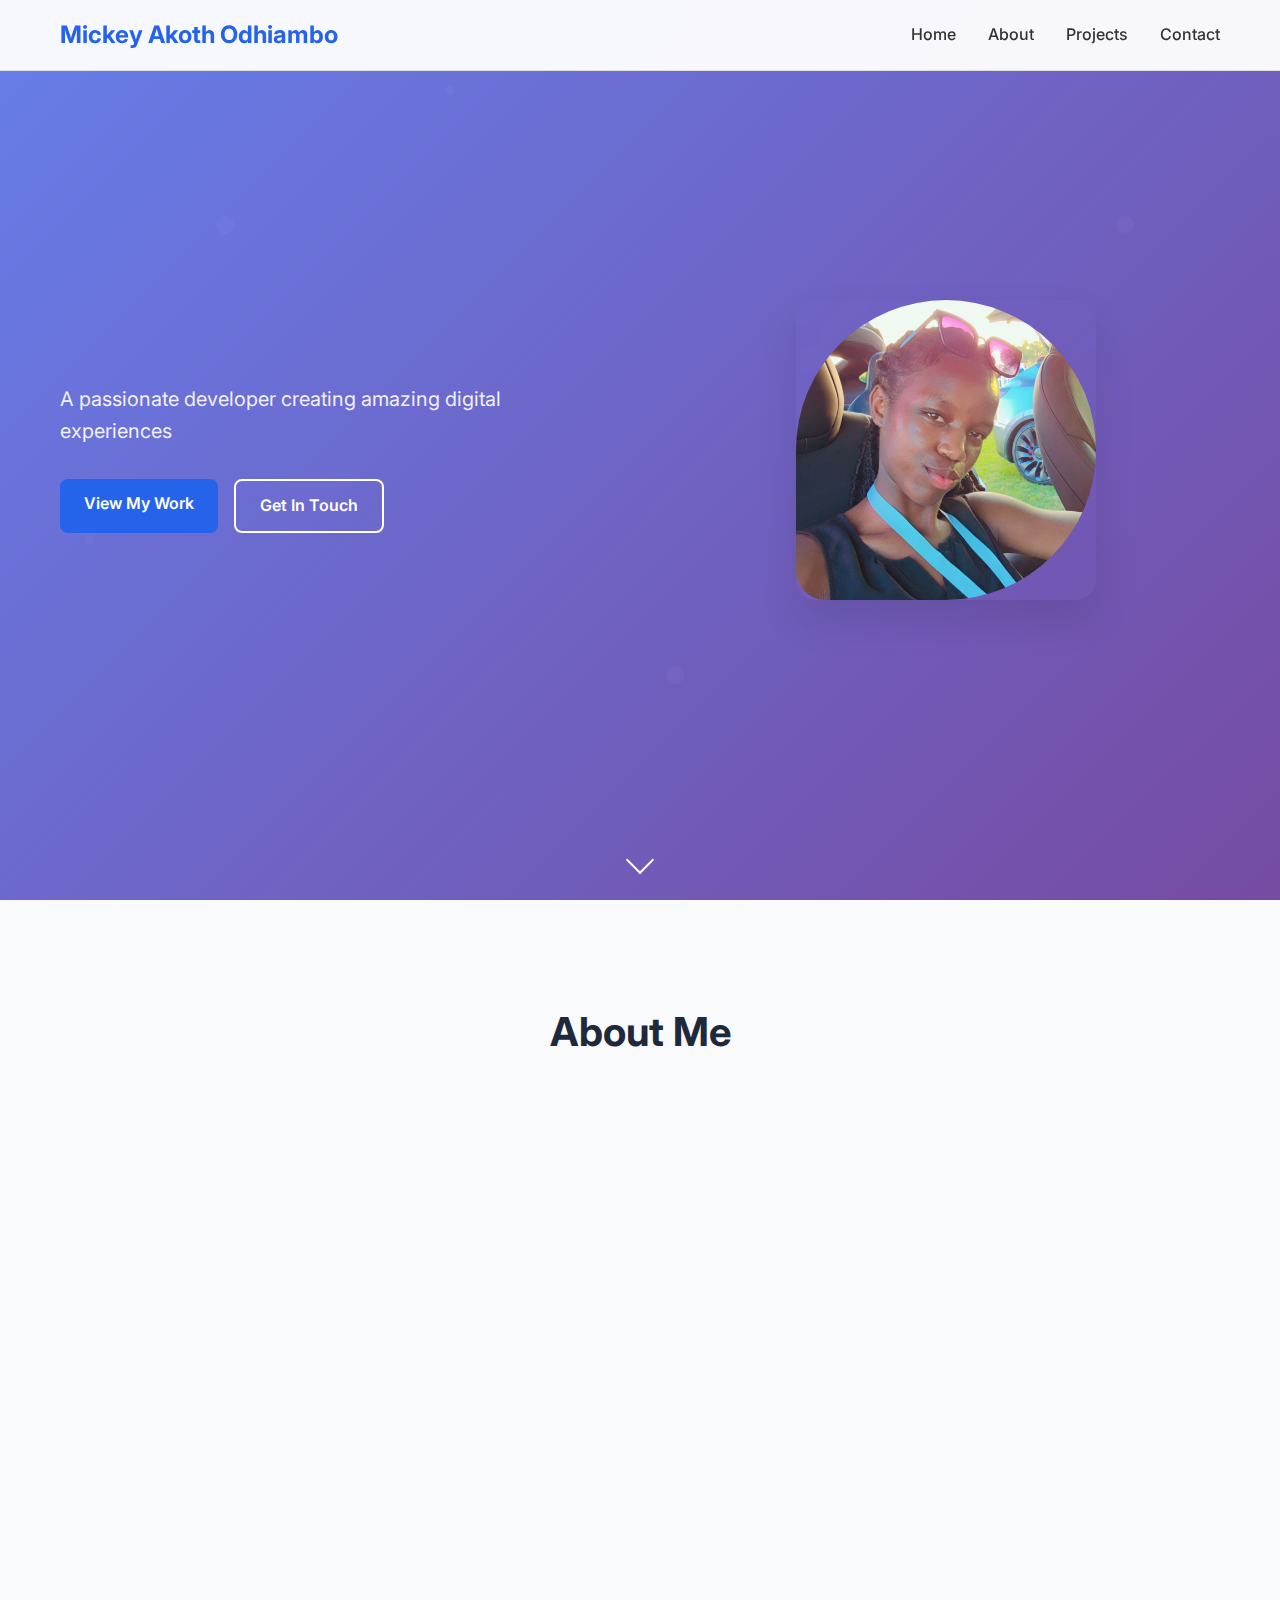
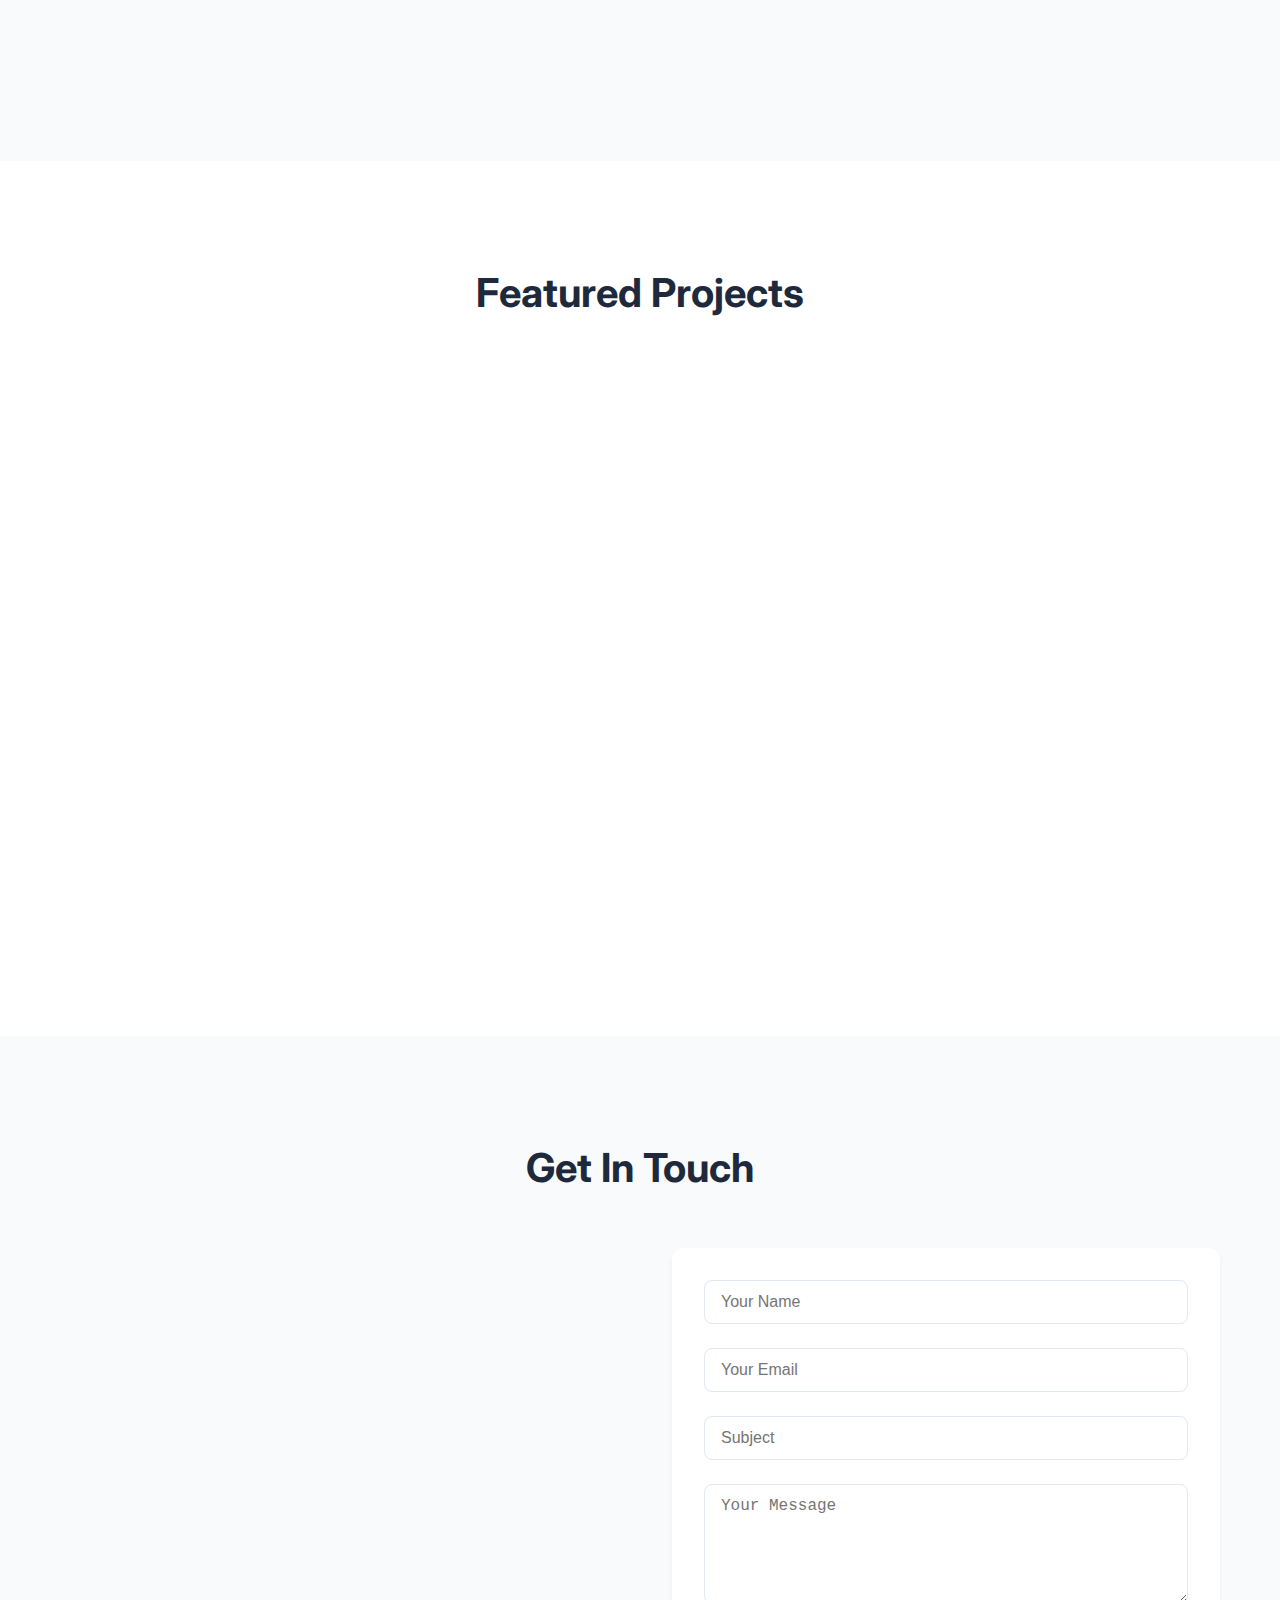
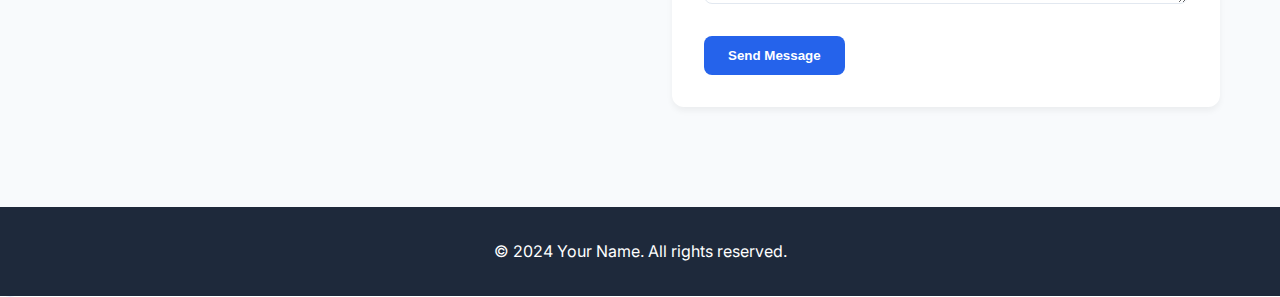
<file: index.html>
<!DOCTYPE html>
<html lang="en">
<head>
    <meta charset="UTF-8">
    <meta name="viewport" content="width=device-width, initial-scale=1.0">
    <title>Mickey Akoth Odhiambo - Personal Website</title>
    <link rel="stylesheet" href="Mickey w.css">
    <link href="https://fonts.googleapis.com/css2?family=Inter:wght@300;400;500;600;700&display=swap" rel="stylesheet">
    <link rel="stylesheet" href="https://cdnjs.cloudflare.com/ajax/libs/font-awesome/6.0.0/css/all.min.css">
</head>
<body>
    <!-- Interactive Background -->
    <div class="background-container">
        <div class="particles" id="particles"></div>
        <div class="floating-shapes">
            <div class="shape shape-1"></div>
            <div class="shape shape-2"></div>
            <div class="shape shape-3"></div>
            <div class="shape shape-4"></div>
            <div class="shape shape-5"></div>
            <div class="shape shape-6"></div>
        </div>
        <div class="gradient-overlay"></div>
    </div>

    <!-- Navigation -->
    <nav class="navbar">
        <div class="nav-container">
            <div class="nav-logo">
                <a href="#home">Mickey Akoth Odhiambo</a>
            </div>
            <div class="nav-menu" id="nav-menu">
                <a href="#home" class="nav-link">Home</a>
                <a href="#about" class="nav-link">About</a>
                <a href="#projects" class="nav-link">Projects</a>
                <a href="#contact" class="nav-link">Contact</a>
            </div>
            <div class="nav-toggle" id="nav-toggle">
                <span class="bar"></span>
                <span class="bar"></span>
                <span class="bar"></span>
            </div>
        </div>
    </nav>

    <!-- Hero Section -->
    <section id="home" class="hero">
        <div class="hero-container">
            <div class="hero-content">
                <h1 class="hero-title">
                    Hi, I'm <span class="highlight">Mickey Akoth Odhiambo</span>
                </h1>
                <p class="hero-subtitle">
                    A passionate developer creating amazing digital experiences
                </p>
                <div class="hero-buttons">
                    <a href="#projects" class="btn btn-primary">View My Work</a>
                    <a href="#contact" class="btn btn-secondary">Get In Touch</a>
                </div>
            </div>
            <div class="hero-image">
                <div class="profile-card">
                                             <img src="images/Image_2.jpg" alt="">

                   
                        </i>
                    </div>
                </div>
            </div>
        </div>
        <div class="scroll-indicator">
            <div class="scroll-arrow"></div>
        </div>
    </section>

    <!-- About Section -->
    <section id="about" class="about">
        <div class="container">
            <h2 class="section-title">About Me</h2>
            <div class="about-content">
                <div class="about-text">
                    <p>
                        I'm a passionate developer with a love for creating innovative solutions 
                        and beautiful user experiences. With expertise in modern web technologies, 
                        I enjoy turning complex problems into simple, elegant solutions.
                    </p>
                    <p>
                        When I'm not coding, you can find me exploring new technologies, 
                        contributing to open source projects, or sharing knowledge with 
                        the developer community.
                    </p>
                    <div class="skills">
                        <h3>Skills & Technologies</h3>
                        <div class="skill-tags">
                            <span class="skill-tag">HTML/CSS</span>
                            <span class="skill-tag">JavaScript</span>
                            <span class="skill-tag">React</span>
                            <span class="skill-tag">Node.js</span>
                            <span class="skill-tag">Python</span>
                            <span class="skill-tag">Git</span>
                        </div>
                    </div>
                </div>
                <div class="about-stats">
                    <div class="stat">
                        <h3>50+</h3>
                        <p>Projects Completed</p>
                    </div>
                    <div class="stat">
                        <h3>3+</h3>
                        <p>Years Experience</p>
                    </div>
                    <div class="stat">
                        <h3>100%</h3>
                        <p>Client Satisfaction</p>
                    </div>
                </div>
            </div>
        </div>
    </section>

    <!-- Projects Section -->
    <section id="projects" class="projects">
        <div class="container">
            <h2 class="section-title">Featured Projects</h2>
            <div class="projects-grid">
                <div class="project-card">
                    <div class="project-image">
                        <i class="fas fa-laptop-code"></i>
                    </div>
                    <div class="project-content">
                        <h3>E-Commerce Platform</h3>
                        <p>A full-stack e-commerce solution built with React and Node.js, featuring real-time inventory management and secure payment processing.</p>
                        <div class="project-tech">
                            <span>React</span>
                            <span>Node.js</span>
                            <span>MongoDB</span>
                        </div>
                        <div class="project-links">
                            <a href="#" class="project-link">
                                <i class="fas fa-external-link-alt"></i>
                                Live Demo
                            </a>
                            <a href="#" class="project-link">
                                <i class="fab fa-github"></i>
                                GitHub
                            </a>
                        </div>
                    </div>
                </div>

                <div class="project-card">
                    <div class="project-image">
                        <i class="fas fa-mobile-alt"></i>
                    </div>
                    <div class="project-content">
                        <h3>Task Management App</h3>
                        <p>A responsive task management application with drag-and-drop functionality, team collaboration features, and real-time updates.</p>
                        <div class="project-tech">
                            <span>Vue.js</span>
                            <span>Express</span>
                            <span>PostgreSQL</span>
                        </div>
                        <div class="project-links">
                            <a href="#" class="project-link">
                                <i class="fas fa-external-link-alt"></i>
                                Live Demo
                            </a>
                            <a href="#" class="project-link">
                                <i class="fab fa-github"></i>
                                GitHub
                            </a>
                        </div>
                    </div>
                </div>

                <div class="project-card">
                    <div class="project-image">
                        <i class="fas fa-chart-line"></i>
                    </div>
                    <div class="project-content">
                        <h3>Data Visualization Dashboard</h3>
                        <p>An interactive dashboard for data analysis and visualization, featuring real-time charts, filtering capabilities, and export functionality.</p>
                        <div class="project-tech">
                            <span>D3.js</span>
                            <span>Python</span>
                            <span>Flask</span>
                        </div>
                        <div class="project-links">
                            <a href="#" class="project-link">
                                <i class="fas fa-external-link-alt"></i>
                                Live Demo
                            </a>
                            <a href="#" class="project-link">
                                <i class="fab fa-github"></i>
                                GitHub
                            </a>
                        </div>
                    </div>
                </div>
            </div>
        </div>
    </section>

    <!-- Contact Section -->
    <section id="contact" class="contact">
        <div class="container">
            <h2 class="section-title">Get In Touch</h2>
            <div class="contact-content">
                <div class="contact-info">
                    <h3>Let's work together!</h3>
                    <p>
                        I'm always interested in new opportunities and exciting projects. 
                        Whether you have a question or just want to say hi, I'll try my best to get back to you!
                    </p>
                    <div class="contact-methods">
                        <div class="contact-method">
                            <i class="fas fa-envelope"></i>
                            <span>your.email@example.com</span>
                        </div>
                        <div class="contact-method">
                            <i class="fas fa-phone"></i>
                            <span>+1 (555) 123-4567</span>
                        </div>
                        <div class="contact-method">
                            <i class="fas fa-map-marker-alt"></i>
                            <span>Your City, Country</span>
                        </div>
                    </div>
                    <div class="social-links">
                        <a href="#" class="social-link">
                            <i class="fab fa-linkedin"></i>
                        </a>
                        <a href="#" class="social-link">
                            <i class="fab fa-github"></i>
                        </a>
                        <a href="#" class="social-link">
                            <i class="fab fa-twitter"></i>
                        </a>
                        <a href="#" class="social-link">
                            <i class="fab fa-instagram"></i>
                        </a>
                    </div>
                </div>
                <form class="contact-form">
                    <div class="form-group">
                        <input type="text" id="name" name="name" placeholder="Your Name" required>
                    </div>
                    <div class="form-group">
                        <input type="email" id="email" name="email" placeholder="Your Email" required>
                    </div>
                    <div class="form-group">
                        <input type="text" id="subject" name="subject" placeholder="Subject" required>
                    </div>
                    <div class="form-group">
                        <textarea id="message" name="message" placeholder="Your Message" rows="5" required></textarea>
                    </div>
                    <button type="submit" class="btn btn-primary">Send Message</button>
                </form>
            </div>
        </div>
    </section>

    <!-- Footer -->
    <footer class="footer">
        <div class="container">
            <p>&copy; 2024 Your Name. All rights reserved.</p>
        </div>
    </footer>

    <script src="Mickey w.js"></script>
</body>
</html>
</file>
<file: Mickey w.css>
/* Reset and Base Styles */
* {
    margin: 0;
    padding: 0;
    box-sizing: border-box;
}

html {
    scroll-behavior: smooth;
}

body {
    font-family: 'Inter', sans-serif;
    line-height: 1.6;
    color: #333;
    background-color: #ffffff;
    position: relative;
    overflow-x: hidden;
}

/* Interactive Background */
.background-container {
    position: fixed;
    top: 0;
    left: 0;
    width: 100%;
    height: 100%;
    z-index: -1;
    overflow: hidden;
}

.particles {
    position: absolute;
    width: 100%;
    height: 100%;
    top: 0;
    left: 0;
}

.particle {
    position: absolute;
    background: rgba(37, 99, 235, 0.1);
    border-radius: 50%;
    pointer-events: none;
    animation: float 6s ease-in-out infinite;
}

.particle:nth-child(odd) {
    background: rgba(102, 126, 234, 0.1);
    animation-duration: 8s;
}

.particle:nth-child(3n) {
    background: rgba(118, 75, 162, 0.1);
    animation-duration: 10s;
}

.floating-shapes {
    position: absolute;
    width: 100%;
    height: 100%;
    top: 0;
    left: 0;
}

.shape {
    position: absolute;
    border-radius: 50%;
    background: linear-gradient(45deg, rgba(37, 99, 235, 0.1), rgba(102, 126, 234, 0.1));
    animation: floatShape 15s ease-in-out infinite;
}

.shape-1 {
    width: 80px;
    height: 80px;
    top: 20%;
    left: 10%;
    animation-delay: 0s;
    background: linear-gradient(45deg, rgba(37, 99, 235, 0.15), rgba(102, 126, 234, 0.15));
}

.shape-2 {
    width: 120px;
    height: 120px;
    top: 60%;
    right: 15%;
    animation-delay: -3s;
    background: linear-gradient(45deg, rgba(118, 75, 162, 0.1), rgba(102, 126, 234, 0.1));
}

.shape-3 {
    width: 60px;
    height: 60px;
    top: 80%;
    left: 20%;
    animation-delay: -6s;
    background: linear-gradient(45deg, rgba(37, 99, 235, 0.2), rgba(118, 75, 162, 0.1));
}

.shape-4 {
    width: 100px;
    height: 100px;
    top: 30%;
    right: 30%;
    animation-delay: -9s;
    background: linear-gradient(45deg, rgba(102, 126, 234, 0.1), rgba(37, 99, 235, 0.15));
}

.shape-5 {
    width: 70px;
    height: 70px;
    top: 70%;
    left: 60%;
    animation-delay: -12s;
    background: linear-gradient(45deg, rgba(118, 75, 162, 0.15), rgba(37, 99, 235, 0.1));
}

.shape-6 {
    width: 90px;
    height: 90px;
    top: 10%;
    right: 50%;
    animation-delay: -15s;
    background: linear-gradient(45deg, rgba(37, 99, 235, 0.1), rgba(118, 75, 162, 0.15));
}

.gradient-overlay {
    position: absolute;
    top: 0;
    left: 0;
    width: 100%;
    height: 100%;
    background: radial-gradient(circle at 20% 80%, rgba(37, 99, 235, 0.05) 0%, transparent 50%),
                radial-gradient(circle at 80% 20%, rgba(102, 126, 234, 0.05) 0%, transparent 50%),
                radial-gradient(circle at 40% 40%, rgba(118, 75, 162, 0.05) 0%, transparent 50%);
    pointer-events: none;
}

/* Background Animations */
@keyframes float {
    0%, 100% {
        transform: translateY(0px) rotate(0deg);
        opacity: 0.7;
    }
    50% {
        transform: translateY(-20px) rotate(180deg);
        opacity: 1;
    }
}

@keyframes floatShape {
    0%, 100% {
        transform: translateY(0px) translateX(0px) rotate(0deg);
    }
    25% {
        transform: translateY(-30px) translateX(20px) rotate(90deg);
    }
    50% {
        transform: translateY(-60px) translateX(-10px) rotate(180deg);
    }
    75% {
        transform: translateY(-30px) translateX(-20px) rotate(270deg);
    }
}

/* Mouse follower effect */
.mouse-follower {
    position: fixed;
    width: 20px;
    height: 20px;
    background: radial-gradient(circle, rgba(37, 99, 235, 0.3), transparent);
    border-radius: 50%;
    pointer-events: none;
    z-index: 9999;
    transition: transform 0.1s ease;
}

.container {
    max-width: 1200px;
    margin: 0 auto;
    padding: 0 20px;
}

/* Navigation */
.navbar {
    position: fixed;
    top: 0;
    width: 100%;
    background: rgba(255, 255, 255, 0.95);
    backdrop-filter: blur(10px);
    z-index: 1000;
    transition: all 0.3s ease;
    border-bottom: 1px solid rgba(0, 0, 0, 0.1);
}

.nav-container {
    max-width: 1200px;
    margin: 0 auto;
    padding: 0 20px;
    display: flex;
    justify-content: space-between;
    align-items: center;
    height: 70px;
}

.nav-logo a {
    font-size: 1.5rem;
    font-weight: 700;
    color: #2563eb;
    text-decoration: none;
    transition: color 0.3s ease;
}

.nav-logo a:hover {
    color: #1d4ed8;
}

.nav-menu {
    display: flex;
    gap: 2rem;
}

.nav-link {
    color: #333;
    text-decoration: none;
    font-weight: 500;
    transition: color 0.3s ease;
    position: relative;
}

.nav-link:hover {
    color: #2563eb;
}

.nav-link::after {
    content: '';
    position: absolute;
    bottom: -5px;
    left: 0;
    width: 0;
    height: 2px;
    background: #2563eb;
    transition: width 0.3s ease;
}

.nav-link:hover::after {
    width: 100%;
}

.nav-toggle {
    display: none;
    flex-direction: column;
    cursor: pointer;
}

.bar {
    width: 25px;
    height: 3px;
    background: #333;
    margin: 3px 0;
    transition: 0.3s;
}

/* Hero Section */
.hero {
    min-height: 100vh;
    display: flex;
    align-items: center;
    background: linear-gradient(135deg, #667eea 0%, #764ba2 100%);
    color: white;
    position: relative;
    overflow: hidden;
}

.hero::before {
    content: '';
    position: absolute;
    top: 0;
    left: 0;
    right: 0;
    bottom: 0;
    background: url('data:image/svg+xml,<svg xmlns="http://www.w3.org/2000/svg" viewBox="0 0 100 100"><defs><pattern id="grain" width="100" height="100" patternUnits="userSpaceOnUse"><circle cx="25" cy="25" r="1" fill="white" opacity="0.1"/><circle cx="75" cy="75" r="1" fill="white" opacity="0.1"/><circle cx="50" cy="10" r="0.5" fill="white" opacity="0.1"/><circle cx="10" cy="60" r="0.5" fill="white" opacity="0.1"/><circle cx="90" cy="40" r="0.5" fill="white" opacity="0.1"/></pattern></defs><rect width="100" height="100" fill="url(%23grain)"/></svg>');
    opacity: 0.3;
}

.hero-container {
    max-width: 1200px;
    margin: 0 auto;
    padding: 0 20px;
    display: grid;
    grid-template-columns: 1fr 1fr;
    gap: 4rem;
    align-items: center;
    position: relative;
    z-index: 1;
}

.hero-content {
    animation: slideInLeft 1s ease-out;
}

.hero-title {
    font-size: 3.5rem;
    font-weight: 700;
    margin-bottom: 1rem;
    line-height: 1.2;
}

.highlight {
    background: linear-gradient(45deg, #fbbf24, #f59e0b);
    -webkit-background-clip: text;
    -webkit-text-fill-color: transparent;
    background-clip: text;
}

.hero-subtitle {
    font-size: 1.25rem;
    margin-bottom: 2rem;
    opacity: 0.9;
}

.hero-buttons {
    display: flex;
    gap: 1rem;
}

.btn {
    padding: 12px 24px;
    border: none;
    border-radius: 8px;
    font-weight: 600;
    text-decoration: none;
    transition: all 0.3s ease;
    cursor: pointer;
    display: inline-block;
}

.btn-primary {
    background: #2563eb;
    color: white;
}

.btn-primary:hover {
    background: #1d4ed8;
    transform: translateY(-2px);
    box-shadow: 0 10px 25px rgba(37, 99, 235, 0.3);
}

.btn-secondary {
    background: transparent;
    color: white;
    border: 2px solid white;
}

.btn-secondary:hover {
    background: white;
    color: #2563eb;
    transform: translateY(-2px);
}

.hero-image {
    display: flex;
    justify-content: center;
    animation: slideInRight 1s ease-out;
}

.profile-card {
    width: 300px;
    height: 300px;
    background:none;

    border-radius: 20px;
    display: flex;
    align-items: center;
    justify-content: center;
    backdrop-filter: blur(10px);
    border: 0px solid rgba(255, 255, 255, 0.2);
    box-shadow: 0 20px 40px rgba(0, 0, 0, 0.1);
}

.profile-image {
    width: 150px;
    height: 150px;
    border-radius: 50%;
    overflow: hidden; /* ✅ keeps image inside circle */
    display: flex;
    align-items: center;
    justify-content: center;
    background: rgba(255, 255, 255, 0.2);
    border: 3px solid rgba(255, 255, 255, 0.3);
    box-shadow: 0 10px 30px rgba(0, 0, 0, 0.15);
}
.profile-card img {
    width: 100%;
    height: 100%;
    object-fit: cover;
    border-radius: 50% 50% 50% 10%;
}

.scroll-indicator {
    position: absolute;
    bottom: 30px;
    left: 50%;
    transform: translateX(-50%);
    animation: bounce 2s infinite;
}

.scroll-arrow {
    width: 20px;
    height: 20px;
    border-right: 2px solid white;
    border-bottom: 2px solid white;
    transform: rotate(45deg);
}

/* About Section */
.about {
    padding: 100px 0;
    background: #f8fafc;
}

.section-title {
    font-size: 2.5rem;
    font-weight: 700;
    text-align: center;
    margin-bottom: 3rem;
    color: #1e293b;
}

.about-content {
    display: grid;
    grid-template-columns: 2fr 1fr;
    gap: 4rem;
    align-items: start;
}

.about-text p {
    font-size: 1.1rem;
    margin-bottom: 1.5rem;
    color: #64748b;
    line-height: 1.8;
}

.skills {
    margin-top: 2rem;
}

.skills h3 {
    font-size: 1.5rem;
    margin-bottom: 1rem;
    color: #1e293b;
}

.skill-tags {
    display: flex;
    flex-wrap: wrap;
    gap: 0.5rem;
}

.skill-tag {
    background: #2563eb;
    color: white;
    padding: 8px 16px;
    border-radius: 20px;
    font-size: 0.9rem;
    font-weight: 500;
}

.about-stats {
    display: flex;
    flex-direction: column;
    gap: 2rem;
}

.stat {
    text-align: center;
    padding: 2rem;
    background: white;
    border-radius: 12px;
    box-shadow: 0 4px 6px rgba(0, 0, 0, 0.05);
    transition: transform 0.3s ease;
}

.stat:hover {
    transform: translateY(-5px);
}

.stat h3 {
    font-size: 2.5rem;
    font-weight: 700;
    color: #2563eb;
    margin-bottom: 0.5rem;
}

.stat p {
    color: #64748b;
    font-weight: 500;
}

/* Projects Section */
.projects {
    padding: 100px 0;
    background: white;
}

.projects-grid {
    display: grid;
    grid-template-columns: repeat(auto-fit, minmax(350px, 1fr));
    gap: 2rem;
}

.project-card {
    background: white;
    border-radius: 12px;
    overflow: hidden;
    box-shadow: 0 4px 6px rgba(0, 0, 0, 0.05);
    transition: all 0.3s ease;
    border: 1px solid #e2e8f0;
}

.project-card:hover {
    transform: translateY(-10px);
    box-shadow: 0 20px 40px rgba(0, 0, 0, 0.1);
}

.project-image {
    height: 200px;
    background: linear-gradient(135deg, #667eea 0%, #764ba2 100%);
    display: flex;
    align-items: center;
    justify-content: center;
    font-size: 3rem;
    color: white;
}

.project-content {
    padding: 2rem;
}

.project-content h3 {
    font-size: 1.5rem;
    font-weight: 600;
    margin-bottom: 1rem;
    color: #1e293b;
}

.project-content p {
    color: #64748b;
    margin-bottom: 1.5rem;
    line-height: 1.6;
}

.project-tech {
    display: flex;
    flex-wrap: wrap;
    gap: 0.5rem;
    margin-bottom: 1.5rem;
}

.project-tech span {
    background: #f1f5f9;
    color: #475569;
    padding: 4px 12px;
    border-radius: 12px;
    font-size: 0.8rem;
    font-weight: 500;
}

.project-links {
    display: flex;
    gap: 1rem;
}

.project-link {
    color: #2563eb;
    text-decoration: none;
    font-weight: 500;
    display: flex;
    align-items: center;
    gap: 0.5rem;
    transition: color 0.3s ease;
}

.project-link:hover {
    color: #1d4ed8;
}

/* Contact Section */
.contact {
    padding: 100px 0;
    background: #f8fafc;
}

.contact-content {
    display: grid;
    grid-template-columns: 1fr 1fr;
    gap: 4rem;
}

.contact-info h3 {
    font-size: 1.8rem;
    margin-bottom: 1rem;
    color: #1e293b;
}

.contact-info p {
    color: #64748b;
    margin-bottom: 2rem;
    line-height: 1.6;
}

.contact-methods {
    margin-bottom: 2rem;
}

.contact-method {
    display: flex;
    align-items: center;
    gap: 1rem;
    margin-bottom: 1rem;
    color: #64748b;
}

.contact-method i {
    color: #2563eb;
    width: 20px;
}

.social-links {
    display: flex;
    gap: 1rem;
}

.social-link {
    width: 40px;
    height: 40px;
    background: #2563eb;
    color: white;
    border-radius: 50%;
    display: flex;
    align-items: center;
    justify-content: center;
    text-decoration: none;
    transition: all 0.3s ease;
}

.social-link:hover {
    background: #1d4ed8;
    transform: translateY(-2px);
}

.contact-form {
    background: white;
    padding: 2rem;
    border-radius: 12px;
    box-shadow: 0 4px 6px rgba(0, 0, 0, 0.05);
}

.form-group {
    margin-bottom: 1.5rem;
}

.form-group input,
.form-group textarea {
    width: 100%;
    padding: 12px 16px;
    border: 1px solid #e2e8f0;
    border-radius: 8px;
    font-size: 1rem;
    transition: border-color 0.3s ease;
}

.form-group input:focus,
.form-group textarea:focus {
    outline: none;
    border-color: #2563eb;
}

.form-group textarea {
    resize: vertical;
    min-height: 120px;
}

/* Footer */
.footer {
    background: #1e293b;
    color: white;
    text-align: center;
    padding: 2rem 0;
}

/* Animations */
@keyframes slideInLeft {
    from {
        opacity: 0;
        transform: translateX(-50px);
    }
    to {
        opacity: 1;
        transform: translateX(0);
    }
}

@keyframes slideInRight {
    from {
        opacity: 0;
        transform: translateX(50px);
    }
    to {
        opacity: 1;
        transform: translateX(0);
    }
}

@keyframes bounce {
    0%, 20%, 50%, 80%, 100% {
        transform: translateX(-50%) translateY(0);
    }
    40% {
        transform: translateX(-50%) translateY(-10px);
    }
    60% {
        transform: translateX(-50%) translateY(-5px);
    }
}

/* Responsive Design */
@media (max-width: 768px) {
    .nav-menu {
        position: fixed;
        left: -100%;
        top: 70px;
        flex-direction: column;
        background-color: white;
        width: 100%;
        text-align: center;
        transition: 0.3s;
        box-shadow: 0 10px 27px rgba(0, 0, 0, 0.05);
        padding: 2rem 0;
    }

    .nav-menu.active {
        left: 0;
    }

    .nav-toggle {
        display: flex;
    }

    .nav-toggle.active .bar:nth-child(2) {
        opacity: 0;
    }

    .nav-toggle.active .bar:nth-child(1) {
        transform: translateY(8px) rotate(45deg);
    }

    .nav-toggle.active .bar:nth-child(3) {
        transform: translateY(-8px) rotate(-45deg);
    }

    .hero-container {
        grid-template-columns: 1fr;
        text-align: center;
        gap: 2rem;
    }

    .hero-title {
        font-size: 2.5rem;
    }

    .hero-buttons {
        justify-content: center;
        flex-wrap: wrap;
    }

    .about-content {
        grid-template-columns: 1fr;
        gap: 2rem;
    }

    .about-stats {
        flex-direction: row;
        justify-content: space-around;
    }

    .contact-content {
        grid-template-columns: 1fr;
        gap: 2rem;
    }

    .projects-grid {
        grid-template-columns: 1fr;
    }
}

@media (max-width: 480px) {
    .hero-title {
        font-size: 2rem;
    }

    .section-title {
        font-size: 2rem;
    }

    .about-stats {
        flex-direction: column;
    }

    .hero-buttons {
        flex-direction: column;
        align-items: center;
    }

    .btn {
        width: 200px;
    }
}
</file>
